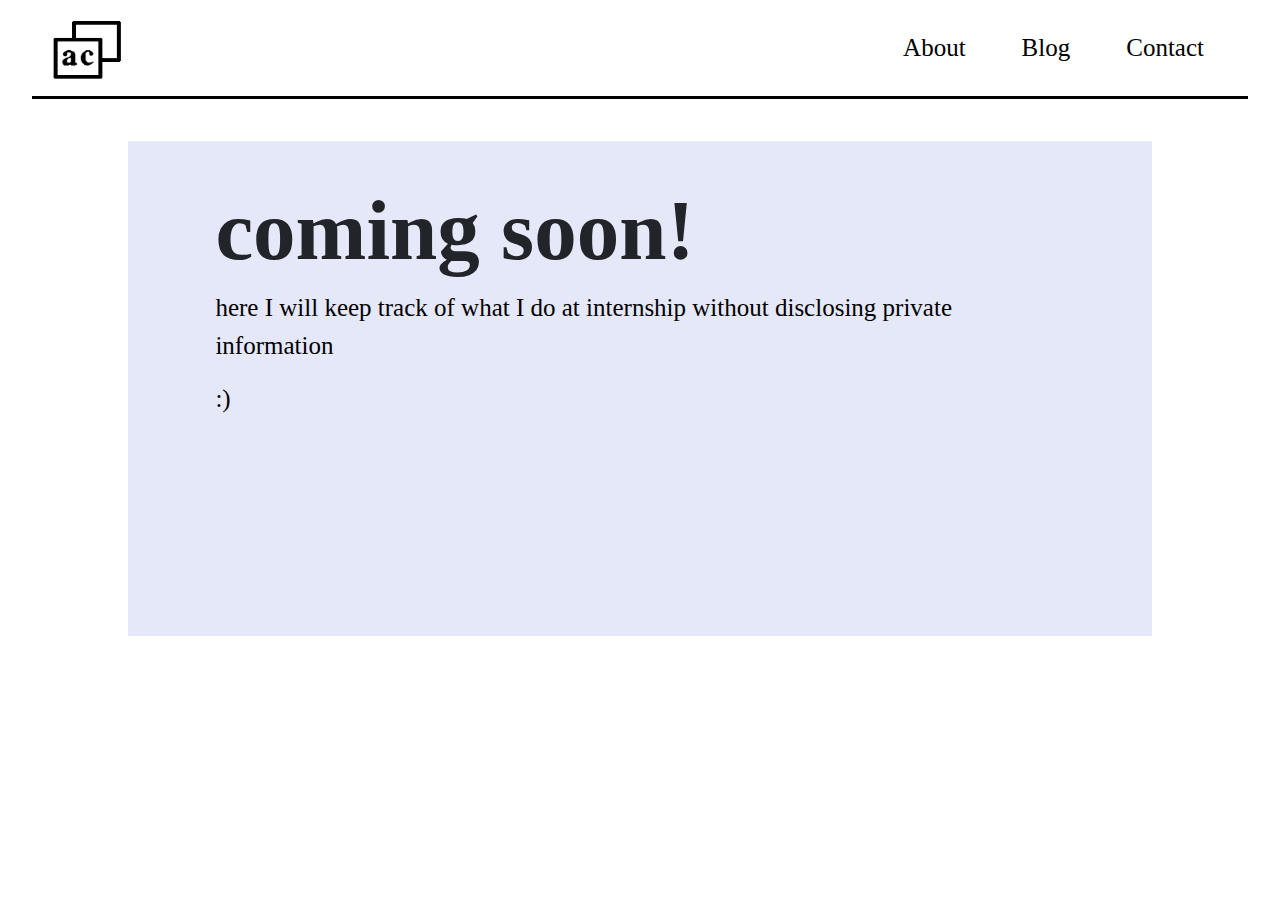
<file: blog.html>
<!DOCTYPE html>
<html lang="en">
<head>

    <!--- Web Title -->
   <title>Contact Me</title>
        <link rel="icon" href="./image/logo.png">


    <!--- Required meta tags -->
    <meta charset="utf-8">
    <meta name="viewport" content="width=device-width, initial-scale=1">
    <meta http-equiv = "X-UA-Compatible" content = "ie=edge">

    <!--- Bootstrap CSS -->
    <link rel="stylesheet" href="https://maxcdn.bootstrapcdn.com/bootstrap/4.0.0/css/bootstrap.min.css" integrity="sha384-Gn5384xqQ1aoWXA+058RXPxPg6fy4IWvTNh0E263XmFcJlSAwiGgFAW/dAiS6JXm" crossorigin="anonymous">
    <link rel="stylesheet" type="text/css" href="./css/main.css">


</head>
<body>
    <nav class="navbar navbar-expand-md fixed-top navbar-light bg-light">
        <div class="navbar-collapse collapse w-100 order-1 order-md-0 dual-collapse2">
        <a class="navbar-brand" href="./index.html">
            <img src="./image/logo.png" class="float-left" width="80" height="70" alt="">
        </a>
        </div>

        <button class="navbar-toggler order-2" type="button" data-toggle="collapse" data-target="#NavDropDown" aria-controls="NavDropdown" aria-expanded="false" aria-label="Toggle navigation">
            <span class="navbar-toggler-icon"><img src="./image/logo.png" height="100%"></span>
        </button>


        <div class="navbar-collapse collapse w-100 order-2 dual-collapse2" id="NavDropDown">
            <ul class="navbar-nav ml-auto">
                <li class="navbar-toggler">
                    <a class="nav-link-hidden" href="./index.html"> Home</a>
                </li>
                <li class="nav-item">
                    <a class="nav-link" href="./about.html">About</a>
                </li>
                <li class="nav-item">
                    <a class="nav-link" href="./blog.html">Blog</a>
                </li>
                <li class="nav-item">
                    <a class="nav-link" href="./contact.html">Contact</a>
                </li>
            </ul>
        </div>
    </nav>

    <div class="container-about">
        <div class="row">
            <h1>coming soon!</h1>
            <p>here I will keep track of what I do at internship without disclosing private information</p>
            <p>:)</p>
                </div>
        </div>


    <script src="https://code.jquery.com/jquery-3.2.1.slim.min.js" integrity="sha384-KJ3o2DKtIkvYIK3UENzmM7KCkRr/rE9/Qpg6aAZGJwFDMVNA/GpGFF93hXpG5KkN" crossorigin="anonymous"></script>
    <script src="https://cdnjs.cloudflare.com/ajax/libs/popper.js/1.12.9/umd/popper.min.js" integrity="sha384-ApNbgh9B+Y1QKtv3Rn7W3mgPxhU9K/ScQsAP7hUibX39j7fakFPskvXusvfa0b4Q" crossorigin="anonymous"></script>
    <script src="https://maxcdn.bootstrapcdn.com/bootstrap/4.0.0/js/bootstrap.min.js" integrity="sha384-JZR6Spejh4U02d8jOt6vLEHfe/JQGiRRSQQxSfFWpi1MquVdAyjUar5+76PVCmYl" crossorigin="anonymous"></script>


</body>
</html>
</file>
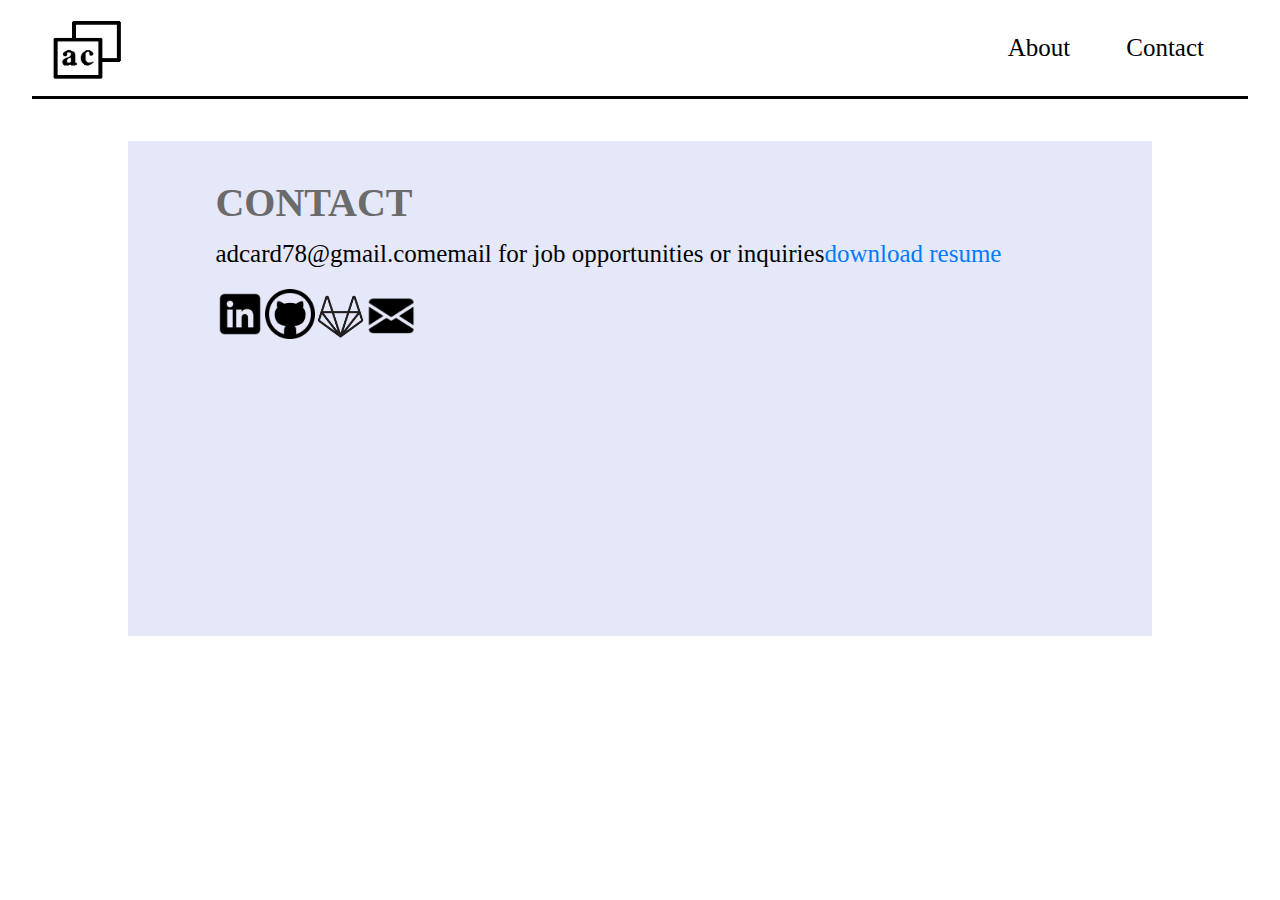
<file: contact.html>
<!DOCTYPE html>
<html lang="en">
<head>

    <!--- Web Title -->
   <title>Contact Me</title>
        <link rel="icon" href="./image/logo.png">


    <!--- Required meta tags -->
    <meta charset="utf-8">
    <meta name="viewport" content="width=device-width, initial-scale=1">
    <meta http-equiv = "X-UA-Compatible" content = "ie=edge">

    <!--- Bootstrap CSS -->
    <link rel="stylesheet" href="https://maxcdn.bootstrapcdn.com/bootstrap/4.0.0/css/bootstrap.min.css" integrity="sha384-Gn5384xqQ1aoWXA+058RXPxPg6fy4IWvTNh0E263XmFcJlSAwiGgFAW/dAiS6JXm" crossorigin="anonymous">
    <link rel="stylesheet" type="text/css" href="./css/main.css">


</head>
<body>
    <nav class="navbar navbar-expand-md fixed-top navbar-light bg-light">
        <div class="navbar-collapse collapse w-100 order-1 order-md-0 dual-collapse2">
        <a class="navbar-brand" href="./index.html">
            <img src="./image/logo.png" class="float-left" width="80" height="70" alt="">
        </a>
        </div>

        <button class="navbar-toggler order-2" type="button" data-toggle="collapse" data-target="#NavDropDown" aria-controls="NavDropdown" aria-expanded="false" aria-label="Toggle navigation">
            <span class="navbar-toggler-icon"><img src="./image/logo.png" height="100%"></span>
        </button>


        <div class="navbar-collapse collapse w-100 order-2 dual-collapse2" id="NavDropDown">
            <ul class="navbar-nav ml-auto">
                <li class="navbar-toggler">
                    <a class="nav-link-hidden" href="./index.html"> Home</a>
                </li>
                <li class="nav-item">
                    <a class="nav-link" href="./about.html">About</a>
                </li>
                <li class="nav-item">
                    <a class="nav-link" href="./contact.html">Contact</a>
                </li>
            </ul>
        </div>
    </nav>

    <div class="container-about">
    <div class="row">
        <h2>CONTACT</h2>
    </div>
    <div class="row">
                    <br>
        <p>adcard78@gmail.com</p>
    </br>
        <p>email for job opportunities or inquiries</p>
        </br>
        <p><a href="/AdrianaCardenas_Resume.pdf" download="Adriana Cardenas Resume">
            download resume
    </a></p>

    </div>
    <div class="row">
        <a href="https://www.linkedin.com/in/acard" target="_blank"><img src="./image/linkedin.png" class = "img-fluid3"></a>
        <a href="https://github.com/adricardenas7890" target="_blank"><img src="./image/github.png" class = "img-fluid3" ></a>
        <a href="https://gitlab.com/adricar" target="_blank"><img src="./image/gitlab.png" class = "img-fluid3" ></a>
        <a href="mailto:adri.cardenas@utexas.edu" target="_blank"><img src="./image/mail.png" class = "img-fluid3" ></a>
    </div>

    </div>


    <script src="https://code.jquery.com/jquery-3.2.1.slim.min.js" integrity="sha384-KJ3o2DKtIkvYIK3UENzmM7KCkRr/rE9/Qpg6aAZGJwFDMVNA/GpGFF93hXpG5KkN" crossorigin="anonymous"></script>
    <script src="https://cdnjs.cloudflare.com/ajax/libs/popper.js/1.12.9/umd/popper.min.js" integrity="sha384-ApNbgh9B+Y1QKtv3Rn7W3mgPxhU9K/ScQsAP7hUibX39j7fakFPskvXusvfa0b4Q" crossorigin="anonymous"></script>
    <script src="https://maxcdn.bootstrapcdn.com/bootstrap/4.0.0/js/bootstrap.min.js" integrity="sha384-JZR6Spejh4U02d8jOt6vLEHfe/JQGiRRSQQxSfFWpi1MquVdAyjUar5+76PVCmYl" crossorigin="anonymous"></script>


</body>
</html>
</file>
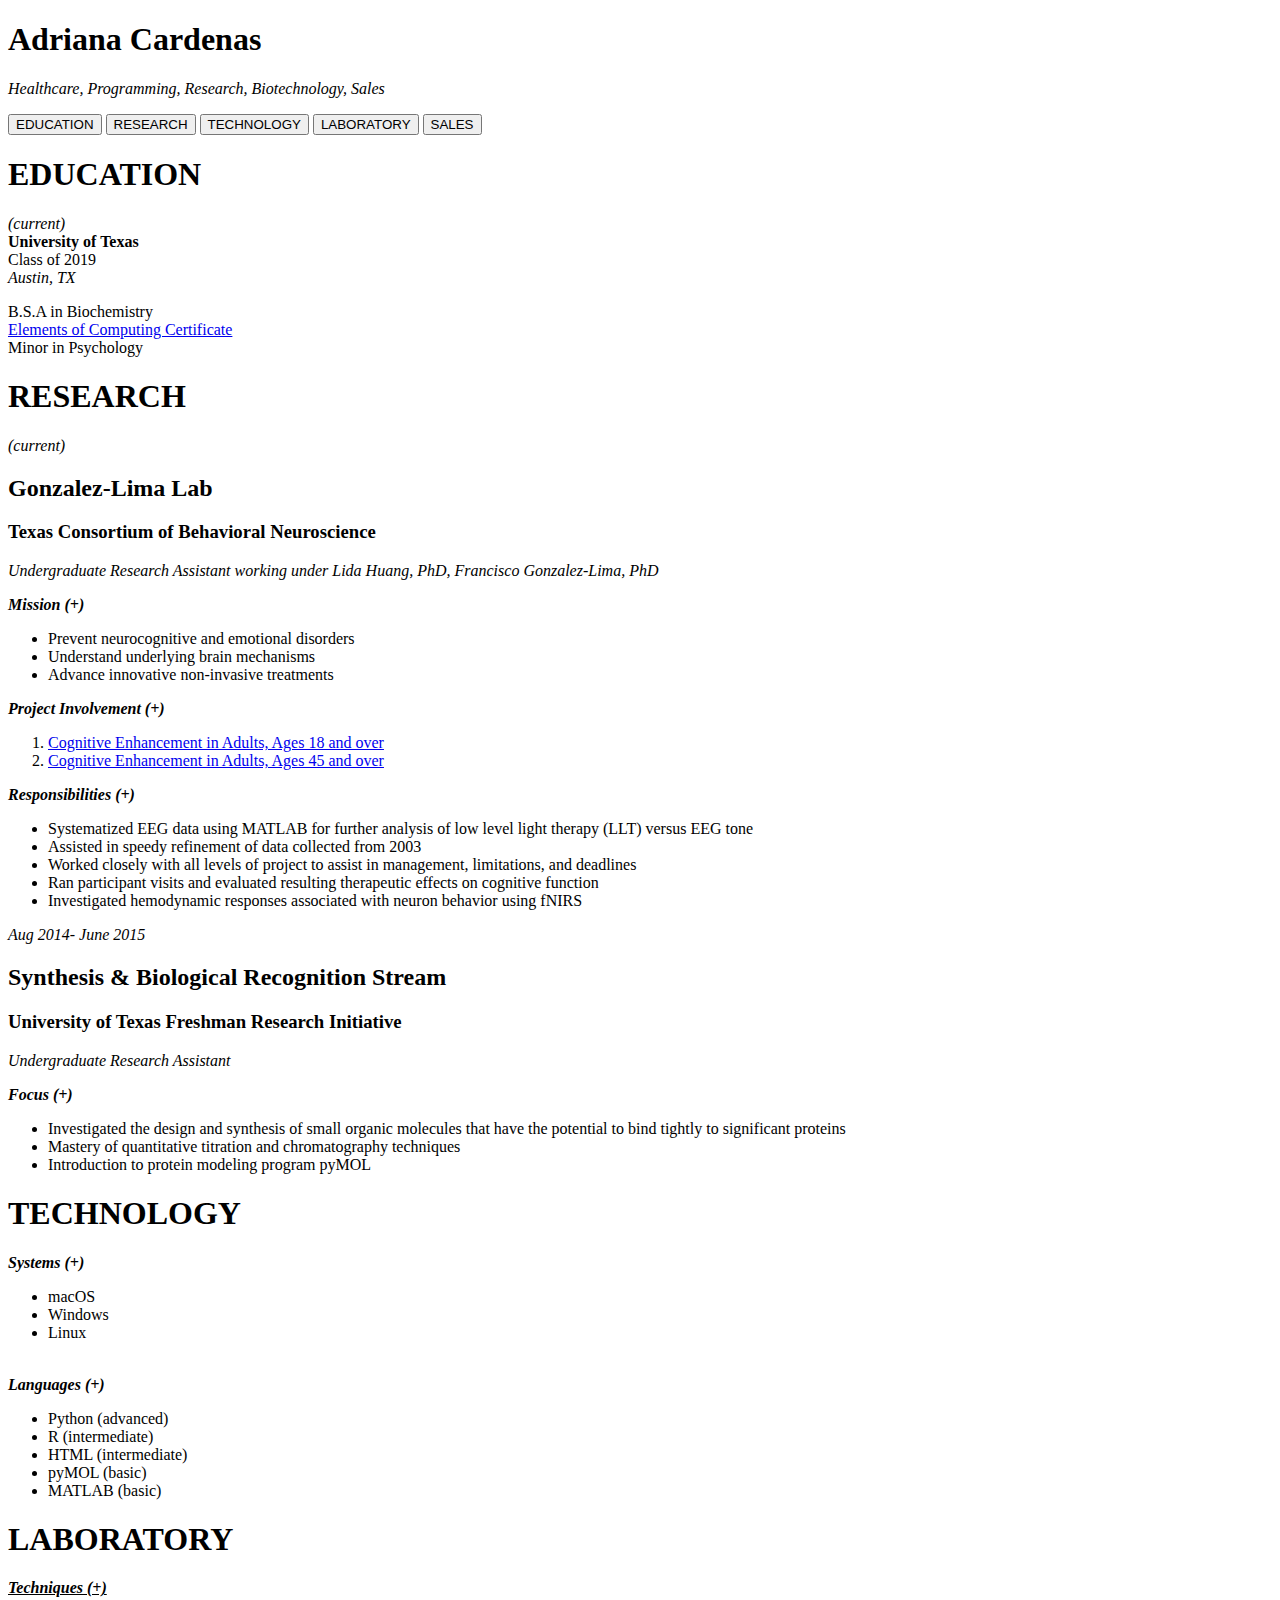
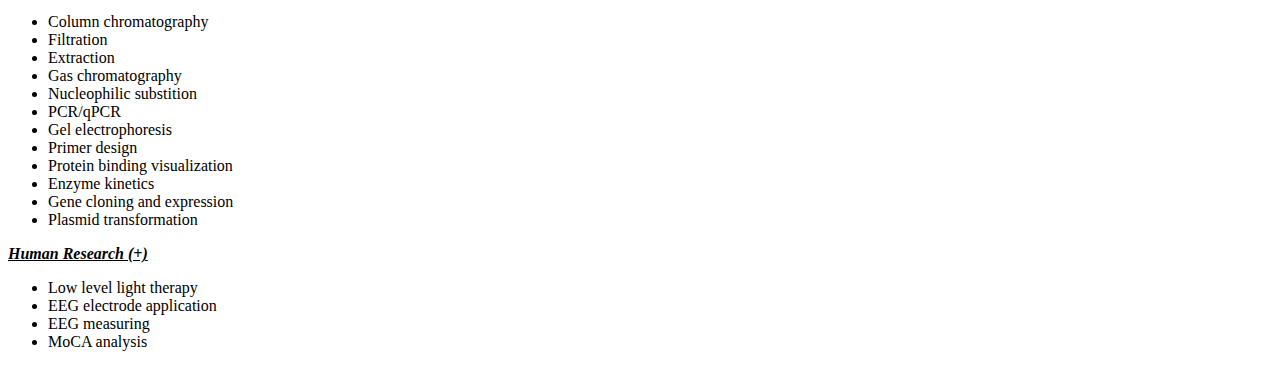
<file: home_page.html>
<!DOCTYPE html>
<html lang="en">
<head>
    <meta charset="UTF-8">
    <title>Adriana Cardenas</title>


    <!-- CONSIDER:
        -mobile site, downsize animations
        -color schema, font schema, picture links, background (light grid)
        -number of sections, which can be nested?
        -
        -->

    <!-- IMAGE DESIGN:
        create picture with bold name and outlined interests
        create contact button links
        create navigation bar
        cytochrome c oxidase model for Gonzalez lima lab section

        -->

<!-- TITLE: center,fit slide to single page, swipe to nagivate  -->

<section id="Titlepage">
    <h1>Adriana Cardenas</h1>
    <p><i>Healthcare, Programming, Research, Biotechnology, Sales</i></p>

        <!-- buttons for navigation right now -->
        <a href="#edu_section"><input type="button" value="EDUCATION"></a>
        <a href="#research_section"><input type="button" value="RESEARCH"></a>
        <a href="#tech_section"><input type="button" value="TECHNOLOGY"></a>
        <input type="button" value="LABORATORY">
        <input type="button" value="SALES">

</section>
</head>

<!-- education section, create picture of title, picture related to UT, visually pleasing features -->

<p>
<section>
    <h1 id ="edu_section">EDUCATION</h1>

        <p><i>(current)</i>
        <br><strong>University of Texas</strong>
        <br>Class of 2019
        <br><i>Austin, TX</i></p>

    <p>B.S.A in Biochemistry
    <br><a href="https://www.cs.utexas.edu/undergraduate-program/academics/elements-computing" >Elements of Computing Certificate</a>
    <br>Minor in Psychology</p>

</section>


<!-- research section, create picture of title-->

<section>
    <h1 id = "research_section">RESEARCH</h1>
    <!-- center, header 2 font, its own page, cytochrome c oxidase model -->
    <i>(current)</i>

    <!-- current lab, strong emphasis on this -->
    <h2>Gonzalez-Lima Lab</h2>
        <h3>Texas Consortium of Behavioral Neuroscience</h3>
        <i>Undergraduate Research Assistant working under Lida Huang, PhD, Francisco Gonzalez-Lima, PhD</i>

        <!--- Script for cleaner view-->
        <p><b><i>Mission (+)</i></b>
        <ul>

            <li>Prevent neurocognitive and emotional disorders</li>
            <li>Understand underlying brain mechanisms</li>
            <li>Advance innovative non-invasive treatments</li>

        </ul>
        </p>

        <!-- -->
        <p>
        <b><i>Project Involvement (+)</i></b>
        <ol>
        <li><div><a href="https://labs.la.utexas.edu/gonzalez-lima/">Cognitive Enhancement in Adults, Ages 18 and over</a></div></li>
            <li><div><a href="https://labs.la.utexas.edu/gonzalez-lima/">Cognitive Enhancement in Adults, Ages 45 and over</a></div></li>
        </ol>
        </p>

        <!-- -->
        <p><b><i>Responsibilities (+)</i></b>
        <ul>
        <li>Systematized EEG data using MATLAB for further analysis of low level light therapy (LLT) versus EEG tone</li>
        <li>Assisted in speedy refinement of data collected from 2003</li>
        <li>Worked closely with all levels of project to assist in management, limitations, and deadlines</li>
        <li>Ran participant visits and evaluated resulting therapeutic effects on cognitive function</li>
        <li>Investigated hemodynamic responses associated with neuron behavior using fNIRS</li>
        </ul>

    <!-- FRI section -->

    <i>Aug 2014- June 2015</i>
    <h2>Synthesis & Biological Recognition Stream</h2>
    <h3>University of Texas Freshman Research Initiative</h3>
    <i>Undergraduate Research Assistant</i>
    <p>
        <b><i>Focus (+)</i></b>
        <ul>
        <li><div>Investigated the design and synthesis of small organic molecules that have the potential to bind tightly to significant proteins </div></li>
        <li><div>Mastery of quantitative titration and chromatography techniques</div></li>
        <li><div>Introduction to protein modeling program pyMOL</div></li>
        </ul>
    </p>


</section>
<section>
    <h1 id="tech_section">TECHNOLOGY</h1>
    <p>
        <i><b>Systems (+)</b></u></i>
    <ul>
        <li>macOS</li>
        <li>Windows</li>
        <li>Linux</li>
    </ul><br>
    <i><b>Languages (+)</b></i>
    <ul>
        <li>Python (advanced)</li>
        <li>R (intermediate)</li>
        <li>HTML (intermediate)</li>
        <li>pyMOL (basic)</li>
        <li>MATLAB (basic)</li>
    </p>
    </ul>


    <h1 id="lab_section">LABORATORY</h1>
    <p>
        <i><u><b>Techniques (+)</b></u></i>
        <ul>
            <li>Column chromatography</li>
            <li>Filtration</li>
            <li>Extraction</li>
            <li>Gas chromatography</li>
            <li>Nucleophilic substition</li>
            <li>PCR/qPCR</li>
            <li>Gel electrophoresis</li>
            <li>Primer design</li>
            <li>Protein binding visualization</li>
            <li>Enzyme kinetics</li>
            <li>Gene cloning and expression</li>
            <li>Plasmid transformation</li>
    </ul>
    </p>
    <i><u><b>Human Research (+)</b> </u></i>
        <p>
        <ul>

        <li>Low level light therapy</li>
        <li>EEG electrode application</li>
        <li>EEG measuring</li>
        <li>MoCA analysis</li>



        </ul>
        </p>
</section>
</body>
</html>
</file>
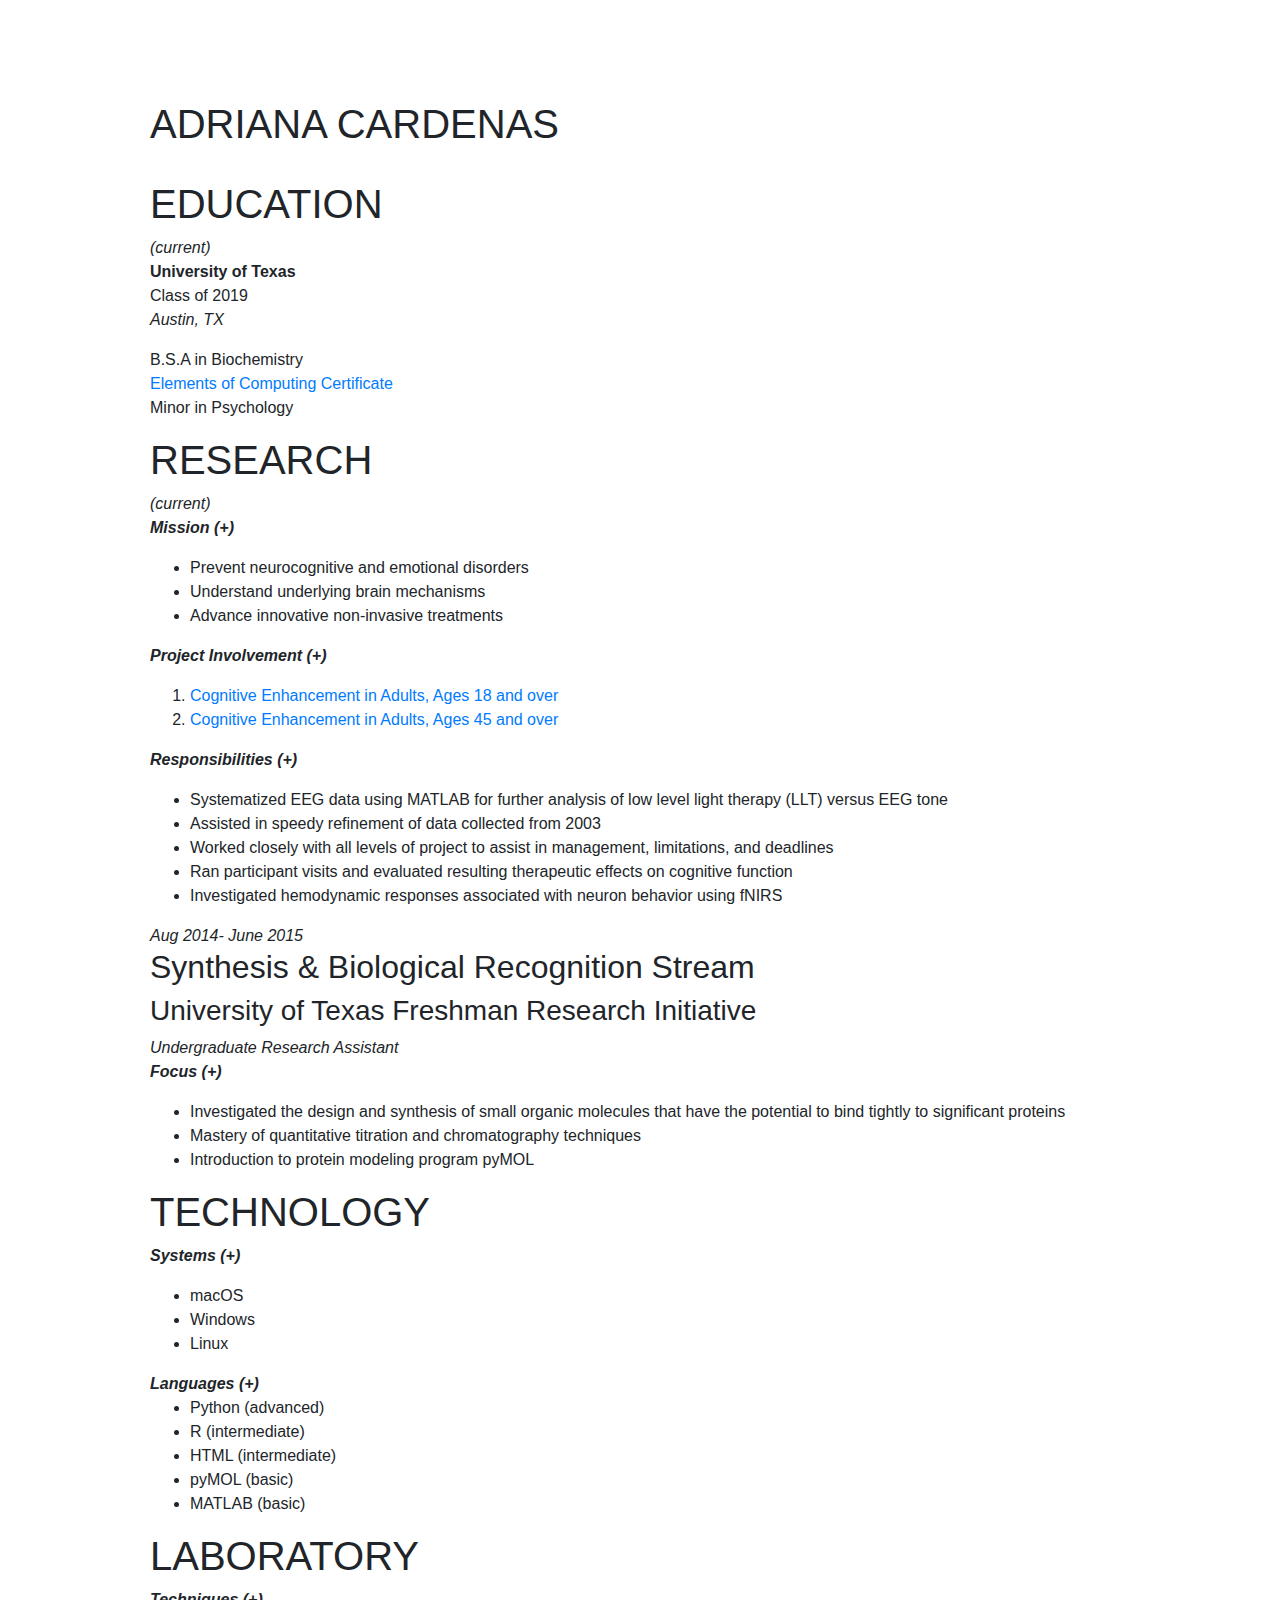
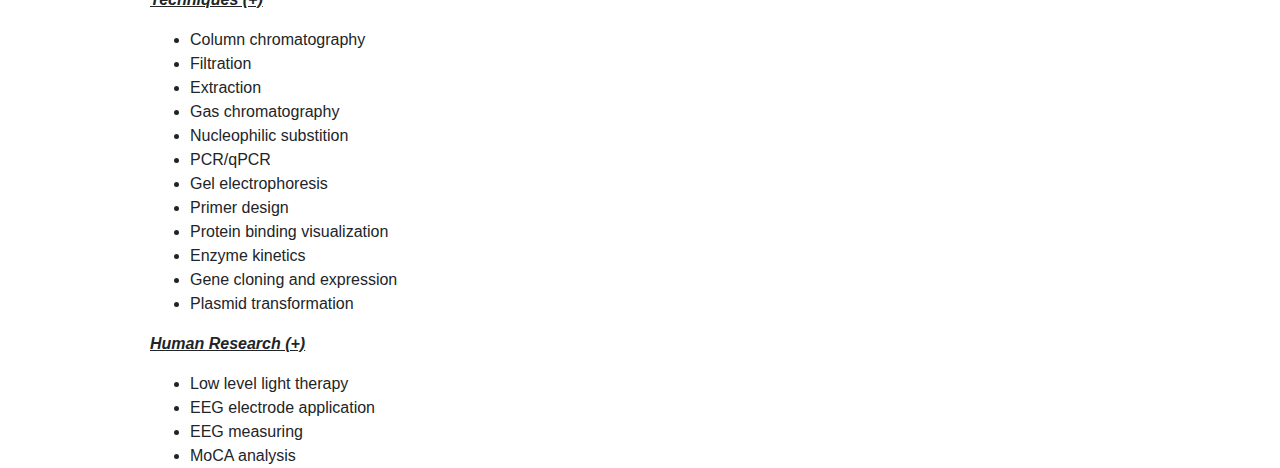
<file: resume.html>
<!DOCTYPE html>
<html lang="en">
<head>
    <meta charset="UTF-8">
    <title>Resume for Adriana Cardenas</title>
    <link rel="stylesheet" href="css/resume.css">
    <link rel="stylesheet" href="https://maxcdn.bootstrapcdn.com/bootstrap/4.0.0/css/bootstrap.min.css" integrity="sha384-Gn5384xqQ1aoWXA+058RXPxPg6fy4IWvTNh0E263XmFcJlSAwiGgFAW/dAiS6JXm" crossorigin="anonymous">

</head>
<body>
    <h1>ADRIANA CARDENAS</h1>
    <!--<h2><a href = " ">DOWNLOAD PDF</a></h2> -->
    <section>
        <br>
        <h1 id ="edu_section">EDUCATION</h1>

            <p><i>(current)</i>
            <br><strong>University of Texas</strong>
            <br>Class of 2019
            <br><i>Austin, TX</i></p>

        <p>B.S.A in Biochemistry
        <br><a href="https://www.cs.utexas.edu/undergraduate-program/academics/elements-computing" >Elements of Computing Certificate</a>
        <br>Minor in Psychology</p>

    </section>


    <!-- research section, create picture of title-->

    <section>
        <h1 id = "research_section">RESEARCH</h1>
        <!-- center, header 2 font, its own page, cytochrome c oxidase model -->
        <i>(current)</i>

        <!-- current lab,
        <h2>Gonzalez-Lima Lab</h2>
            <h3>Texas Consortium of Behavioral Neuroscience</h3>
            <i>Undergraduate Research Assistant working under Lida Huang, PhD, Francisco Gonzalez-Lima, PhD</i>

            <!--- Script for cleaner view-->
            <p><b><i>Mission (+)</i></b>
            <ul>

                <li>Prevent neurocognitive and emotional disorders</li>
                <li>Understand underlying brain mechanisms</li>
                <li>Advance innovative non-invasive treatments</li>

            </ul>
            </p>

            <!-- -->
            <p>
            <b><i>Project Involvement (+)</i></b>
            <ol>
            <li><div><a href="https://labs.la.utexas.edu/gonzalez-lima/">Cognitive Enhancement in Adults, Ages 18 and over</a></div></li>
                <li><div><a href="https://labs.la.utexas.edu/gonzalez-lima/">Cognitive Enhancement in Adults, Ages 45 and over</a></div></li>
            </ol>
            </p>

            <!-- -->
            <p><b><i>Responsibilities (+)</i></b>
            <ul>
            <li>Systematized EEG data using MATLAB for further analysis of low level light therapy (LLT) versus EEG tone</li>
            <li>Assisted in speedy refinement of data collected from 2003</li>
            <li>Worked closely with all levels of project to assist in management, limitations, and deadlines</li>
            <li>Ran participant visits and evaluated resulting therapeutic effects on cognitive function</li>
            <li>Investigated hemodynamic responses associated with neuron behavior using fNIRS</li>
            </ul>

        <!-- FRI section -->

        <i>Aug 2014- June 2015</i>
        <h2>Synthesis & Biological Recognition Stream</h2>
        <h3>University of Texas Freshman Research Initiative</h3>
        <i>Undergraduate Research Assistant</i>
        <p>
            <b><i>Focus (+)</i></b>
            <ul>
            <li><div>Investigated the design and synthesis of small organic molecules that have the potential to bind tightly to significant proteins </div></li>
            <li><div>Mastery of quantitative titration and chromatography techniques</div></li>
            <li><div>Introduction to protein modeling program pyMOL</div></li>
            </ul>
        </p>


    </section>
    <section>
        <h1 id="tech_section">TECHNOLOGY</h1>
        <p>
            <i>
                <b>Systems (+)</b>
            </i>
            <ul>
                <li>macOS</li>
                <li>Windows</li>
                <li>Linux</li>
            </ul>
            <i><b>Languages (+)</b></i>
            <ul>
                <li>Python (advanced)</li>
                <li>R (intermediate)</li>
                <li>HTML (intermediate)</li>
                <li>pyMOL (basic)</li>
                <li>MATLAB (basic)</li>
            </ul>
        </p>


        <h1 id="lab_section">LABORATORY</h1>
        <p>
            <i><u><b>Techniques (+)</b></u></i>
            <ul>
                <li>Column chromatography</li>
                <li>Filtration</li>
                <li>Extraction</li>
                <li>Gas chromatography</li>
                <li>Nucleophilic substition</li>
                <li>PCR/qPCR</li>
                <li>Gel electrophoresis</li>
                <li>Primer design</li>
                <li>Protein binding visualization</li>
                <li>Enzyme kinetics</li>
                <li>Gene cloning and expression</li>
                <li>Plasmid transformation</li>
        </ul>
        </p>
        <i><u><b>Human Research (+)</b> </u></i>
            <p>
            <ul>

            <li>Low level light therapy</li>
            <li>EEG electrode application</li>
            <li>EEG measuring</li>
            <li>MoCA analysis</li>



            </ul>
            </p>
    </section>
</body>
</html>
</file>
<file: css/main.css>
/* FONTS AND STYLES */

html {
    scroll-behavior: smooth;
}

.h1, h1 {
    font-family: "Times New Roman"! important;
    font-weight: bold;
    font-size: 85px;

}

.h2, h2 {
    font-family: "Helvetica Neue"! important;
    font-size: 40px;
    font-weight: bold;
    color: #6b6b6b ! important;

}

p {
    font-family: "Futura"! important;
    font-size: 25px;
    color: black;

}

p.about {
    font-family: "Futura"! important;
    font-size: 20px;
    color: black;

}

p.footer {
    color: white;
}

.text-muted {
    font-size:20px;
}
/* NAVIGATION BAR */

nav {
    border-bottom: 3px solid #000000;
    background-color: #ffffff;
    margin: 0 2.5%;
    text-align: center;
}


.navbar {
    background-color: #ffffff! important;
}


.navbar-light .navbar-toggler-icon {
  background-image: url('image/toggle_icon.png')! important;
    background-size: 100%;
    border-color: white;
}

.navbar-toggler .line{
    width: 100%;
    float: left;
    height: 2px;
    background-color: #fff;
    margin-bottom: 5px;
}

.navbar-light .navbar-toggler{
    border-color: white;
}

.ml-auto {
    margin-left: auto!important;
    margin-left: 200px;
    margin-right: 0px;
}

.nav-item {

    margin-left: 20px;
    justify-content: center;
}

a.nav-link {
    font-size: 25px;
    font-family: "Futura";
    margin-right: 20px;
    color: black! important;
    justify-content: center;

}

a.nav-link-hidden {
    font-size: 25px;
    font-family: "Futura";
    color: black! important;
    justify-content: center;

}

a.nav-link:hover {
    color: blue ! important;
}


/* CONTENT */

.img-fluid {
    max-width: 100%;
    height: 95%;
}

.img-fluid2 {
    max-width: 85%;
    height: auto;
    width: auto;
}

.img-fluid3 {
    max-width: 50px;
    height: auto;
    width: auto;
}

/* CONTAINERS */


/* all screens */

.container-name {
    margin: 10%;
    margin-top:13%;
    margin-bottom: 5%;
    background-color: #f9d3c5;
    height: 40vh;
    padding: 5%;
}


.pointer-row {
    margin-left:10%;
    margin-right: 10%;
    margin-bottom: 0%;
    justify-content: center;
    padding: 0%;

}


.container-info {
    margin: 10%;
    margin-top:10%;
    margin-bottom: 3%;
    background-color: #f9cecc;
    height: 55vh;
    padding: 10%;
    padding-left:8%;
    padding-top: 3%;
}

.container-exp {
    margin: 10%;
    margin-top:7%;
    margin-bottom: 3%;
    background-color: #f9ceed;
    height: 70vh;
    padding: 10%;
    padding-left:8%;
    padding-top: 3%;
}

.container-projects {
    margin: 10%;
    margin-top:7%;
    margin-bottom: 3%;
    background-color: #d0eeff;
    height: 80vh;
    padding: 10%;
    padding-left:8%;
    padding-top: 6%;
}

.container-languages {
    margin: 10%;
    margin-top:7%;
    margin-bottom: 3%;
    background-color: #f9ceed;
    height: 70vh;
    padding: 10%;
    padding-left:8%;
    padding-top: 3%;
}
.container-research {
    margin: 10%;
    margin-top:7%;
    margin-bottom: 3%;
    background-color: #e5e8f9;
    height: 80vh;
    padding: 10%;
    padding-left:8%;
    padding-top: 6%;
}
.container-info4 {
    margin: 10%;
    margin-top:7%;
    margin-bottom: 3%;
    background-color: #cecfff;
    height: 80vh;
    padding: 10%;
    padding-left:8%;
    padding-top: 6%;
}


.container-about {
    margin: 10%;
    margin-top:11%;
    margin-bottom: 3%;
    background-color: #e5e8f9;
    height: 55vh;
    padding: 10%;
    padding-left:8%;
    padding-top: 3%;

}


.page-container {
    overflow:hidden;
    height: 90%;
}

.footer {
    padding-top:5%;
    height: 15vh;
    background-color: #000000;
    margin-bottom: 0;
}

.within-footer {
    margin: 10%;
    margin-bottom: 0%;
    margin-top: 7%

}

/* mobile */

@media screen and (max-width: 768px) {
    .container-about {
    margin: 10%;
    margin-top:20%;
    margin-bottom: 3%;
    background-color: #e5e8f9;
    height: 80vh;
    padding: 10%;
    padding-left:8%;
    padding-top: 3%;

}
}

@media screen and (max-width: 400px) {
    img {
        display: none;
    }
}

@media screen and (max-width: 768px) {
.container-name {
    margin: 10%;
    margin-top:20%;
    margin-bottom: 5%;
    background-color: #f9d3c5;
    height: 40vh;
    padding: 5%;
}

}

@media only screen and (max-width: 768px) {
  p {
    font-size: 18px;
  }
}

@media only screen and (max-width: 768px) {
  h1 {
    font-size: 40px;
  }
}

@media only screen and (max-width: 768px) {
  h2 {
    font-size: 25px;
  }
}

@media only screen and (max-width: 768px) {
  .text-muted {
    font-size: 15px;
  }
}
</file>
<file: css/resume.css>
/* BODY */

/*This ensures the web page will reach full height and width of the page. Also you can throw in your font-family here rather than repeating.*/


html, body {
  height: 100%;
  width: 100%;
  margin-left: 150px;
  margin-top: 100px;
  padding: 0;
  font-family: "Arial", sans-serif;
  color: black;

}

}

/* CSS HEADER */


/* SECTION HEADER */

.carousel-item {
  height: 100vh;
  background: no-repeat center center scroll;
  -webkit-background-size: cover;
  -moz-background-size: cover;
  -o-background-size: cover;
  text-align:center;
  margin:auto;
  padding:0;
  background-size: cover;
}

.carousel-header {
  bottom: 40%;
  left: 40%;
  z-index: 1;
  color: black;
  font-size: 280pt;
  font-family: "Arial", sans-serif;
}

.carousel-content {
  z-index: 1;
  color: black;

}

/* Slide 1 */

.carousel-item__carousel-header--title {
  font-style: italic;
}

.carousel-item__carousel-content--items {
  margin-right: 8px;
  font-style: italic;
}

.carousel-content2 {
  bottom: 40%;
  left: 30%;
  z-index: 1;
  color: black;

}

.carousel-content3 {
  bottom: 15%;
  left: 20%;
  z-index: 1;
  color: black;
}

.carousel-content4 {
  bottom: 80%;
  left: 80%;
  z-index: 1;
  color: black;
}


.carousel-brain {
  bottom: 40%;
  left: 30%;
  z-index: 1;
  color: black;
}
</file>
